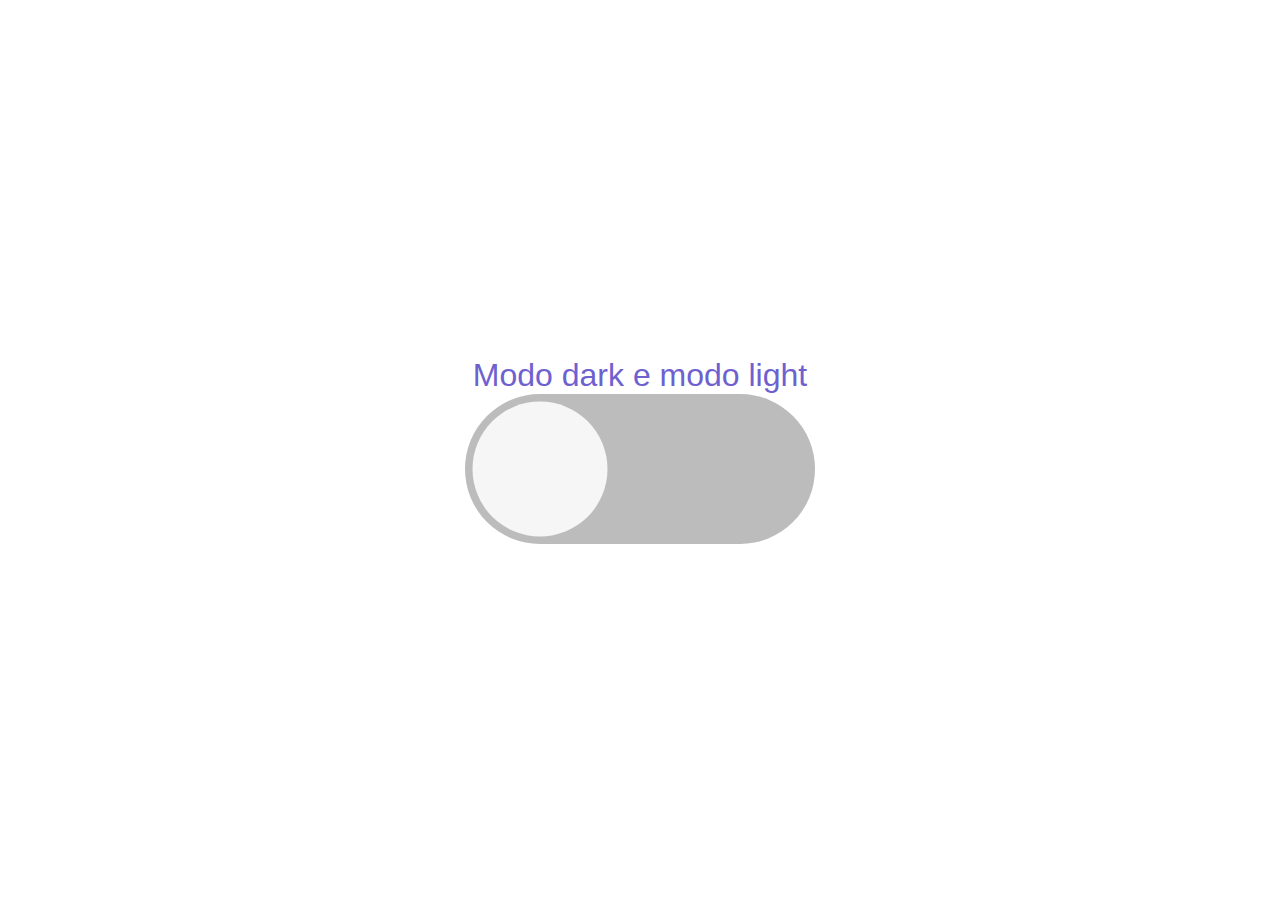
<file: theme-toggle.html>
<!DOCTYPE html>
<html lang="en">
<head>
    <meta charset="UTF-8">
    <meta name="viewport" content="width=device-width, initial-scale=1.0">
    <link rel="stylesheet" href="src/styles/style-theme-toggle.css">
    <title>theme toggle</title>
</head>
<body>
    <h1>Modo dark e modo light</h1>
    <div class="trilho" id="trilho">
        <div class="indicador">

        </div>
    </div>

    <script src="src/scripts/theme-toggle.js"></script>
</body>
</html>
</file>
<file: src/styles/style-theme-toggle.css>
* {
    margin: 0;
    padding: 0;
    box-sizing: border-box;
    font-family: 'Trebuchet MS', 'Lucida Sans Unicode', 'Lucida Grande', 'Lucida Sans', Arial, sans-serif;
    font-weight: 500;
}

body {
    height: 100vh;
    display: flex;
    flex-direction: column;
    align-items: center;
    justify-content: center;
    background-color: rgb(255, 255, 255);
    transition: 0.4s;
}


:root {
    --light-theme-bg-color: #fff;
    --light-theme-title-text: #6e61cf;
    --dark-theme-title-text: #ffffff;
    --light-theme-menu-color: #a27bf0;
}

h1 {
    color: var(--light-theme-title-text);
}

.trilho {
    width: 350px;
    height: 150px;
    background-color: #bcbcbc;
    border-radius: 150px;
    position: relative;
    cursor: pointer;
    transition: 0.4s;
}

.trilho .indicador {
    width: 150px;
    height: 150px;
    background-color: #f6f6f6;
    border-radius: 50%;
    transform: scale(.9);
    position: absolute;
    left: 0;
    transition: 0.4s;
}

.trilho.dark {
    background-color: #cab0ff;
}

/* Precisam existir juntas, logo, não adicione expaços */
.trilho.dark .indicador {
    left: 200px;
    background-color: #5e17eb;
}

body.dark  {
    background-color: #050c20;
}

body.dark h1 {
    color: var(--dark-theme-title-text);
}
</file>
